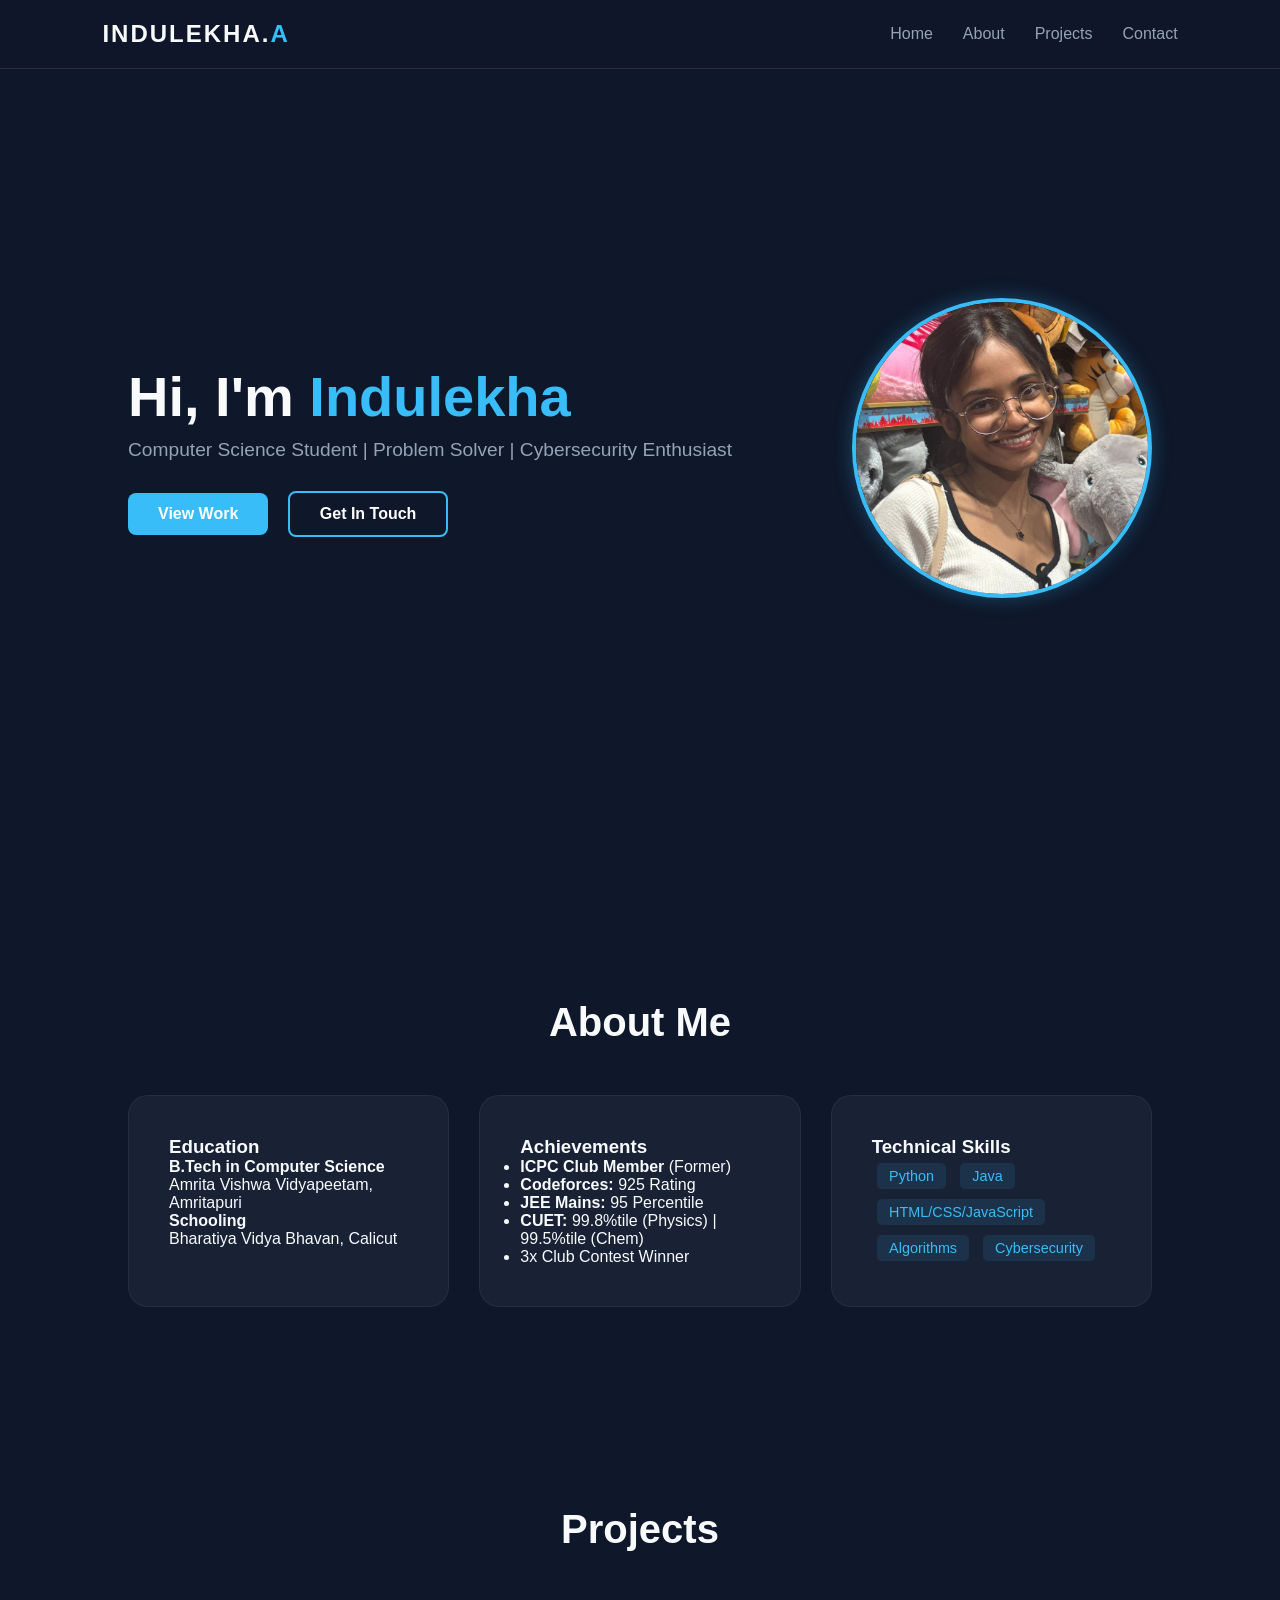
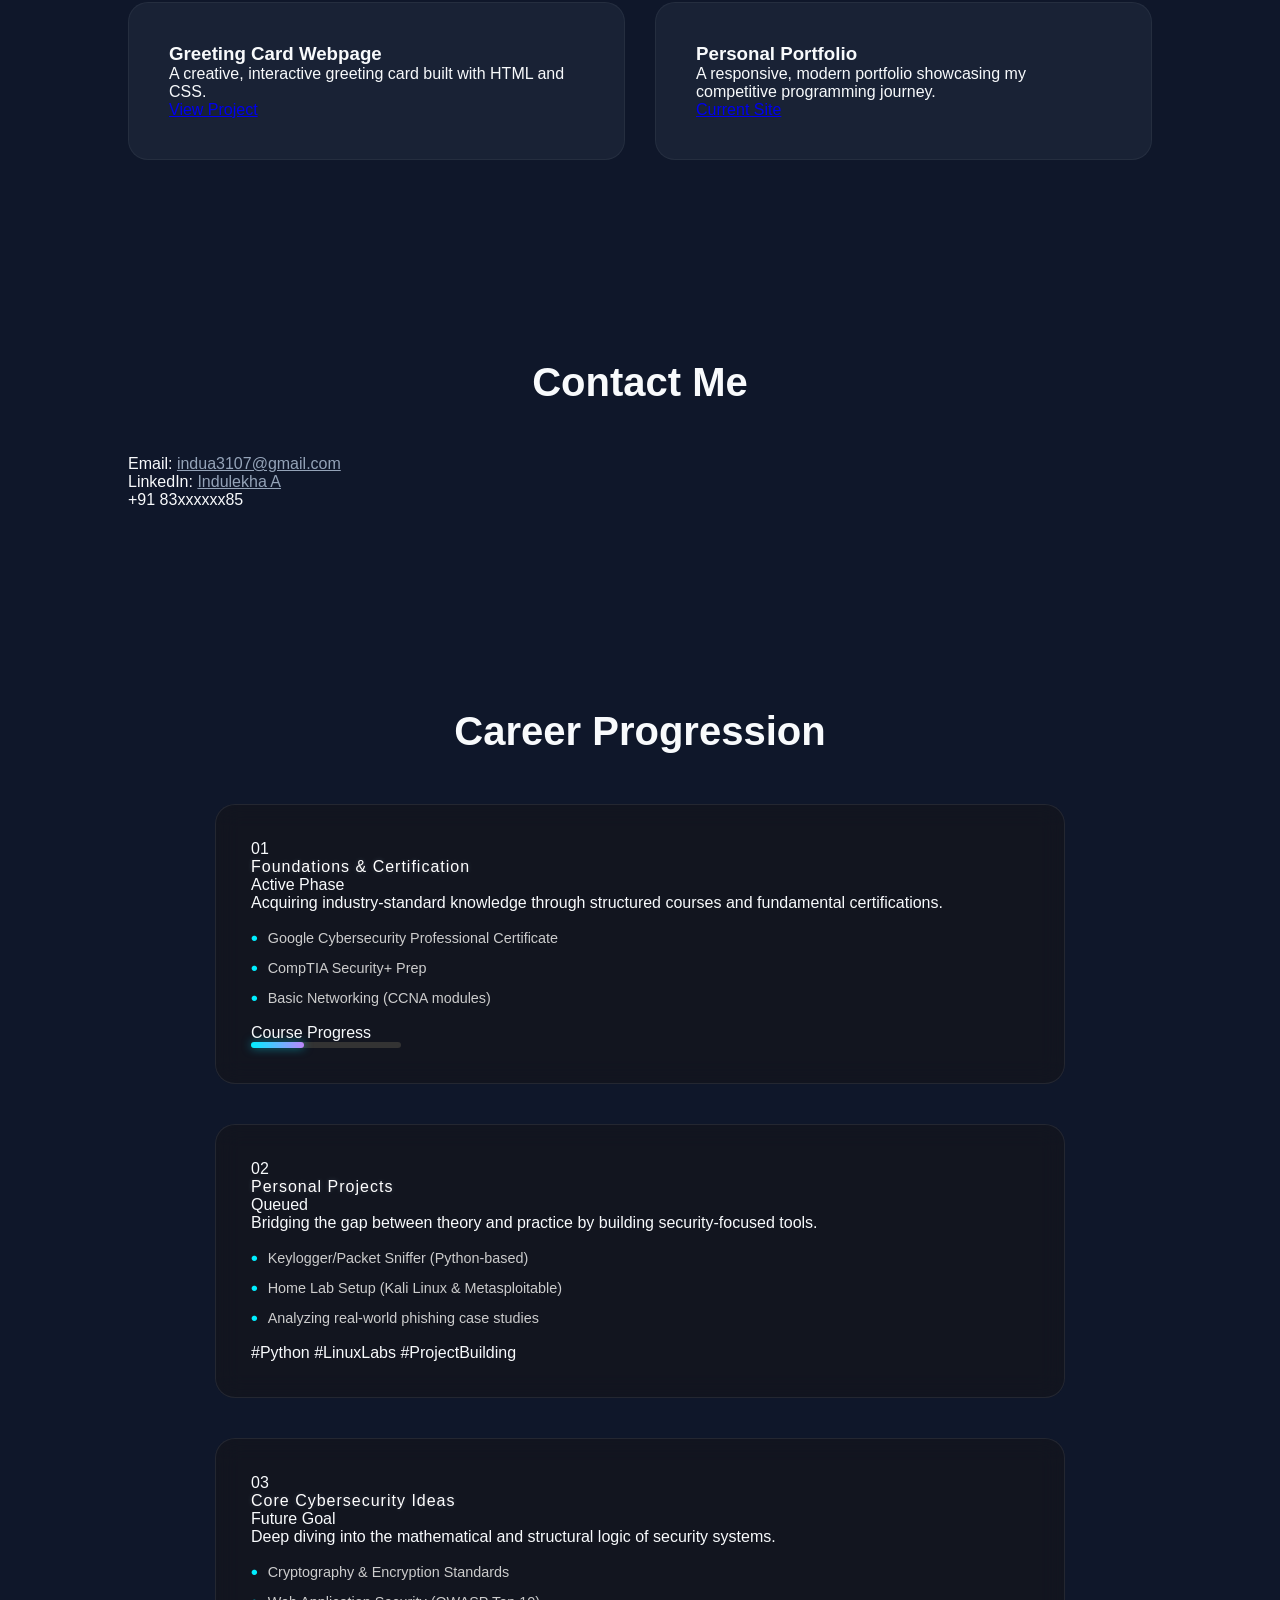
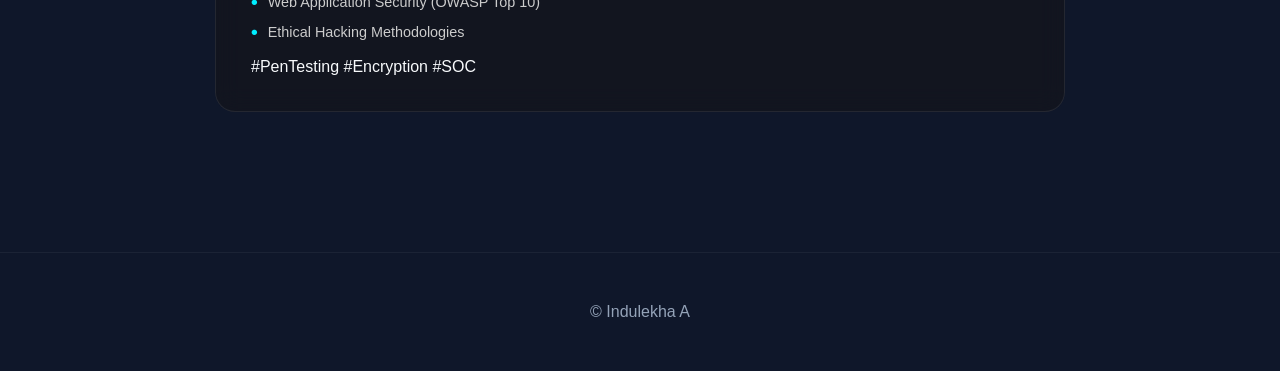
<file: index.html>
<!DOCTYPE html>
<html lang="en">
<head>
    <meta charset="UTF-8">
    <meta name="viewport" content="width=device-width, initial-scale=1.0">
    <title>Indulekha A | Portfolio</title>
    <link rel="stylesheet" href="style.css">
    <link href="https://unpkg.com/aos@2.3.1/dist/aos.css" rel="stylesheet">
</head>
<body>

    <nav>
        <div class="logo">INDULEKHA.<span>A</span></div>
        <ul class="nav-links">
            <li><a href="#home">Home</a></li>
            <li><a href="#about">About</a></li>
            <li><a href="#projects">Projects</a></li>
            <li><a href="#contact">Contact</a></li>
        </ul>
    </nav>

    <section id="home" class="hero">
        <div class="hero-content" data-aos="fade-up">
            <h1>Hi, I'm <span class="highlight">Indulekha</span></h1>
            <p>Computer Science Student | Problem Solver | Cybersecurity Enthusiast</p>
            <div class="hero-btns">
                <a href="#projects" class="btn">View Work</a>
                <a href="#contact" class="btn secondary">Get In Touch</a>
            </div>
        </div>
        <div class="hero-img" data-aos="zoom-in">
            <img src="profile.jpeg" alt="Indulekha A">
        </div>
    </section>

    <section id="about" class="container">
        <h2 class="section-title" data-aos="fade-right">About Me</h2>
        <div class="about-grid">
            <div class="about-card" data-aos="fade-up">
                <h3>Education</h3>
                <p><strong>B.Tech in Computer Science</strong><br>Amrita Vishwa Vidyapeetam, Amritapuri</p>
                <p><strong>Schooling</strong><br>Bharatiya Vidya Bhavan, Calicut</p>
            </div>
            <div class="about-card" data-aos="fade-up" data-aos-delay="100">
                <h3>Achievements</h3>
                <ul class="achievement-list">
                    <li><strong>ICPC Club Member</strong> (Former)</li>
                    <li><strong>Codeforces:</strong> 925 Rating</li>
                
                    <li><strong>JEE Mains:</strong> 95 Percentile</li>
                    <li><strong>CUET:</strong> 99.8%tile (Physics) | 99.5%tile (Chem)</li>
                    
                    <li>3x Club Contest Winner</li>
                </ul>
            </div>
            <div class="about-card" data-aos="fade-up" data-aos-delay="200">
                <h3>Technical Skills</h3>
                <div class="skills-tags">
                    <span>Python</span> <span>Java</span> <span>HTML/CSS/JavaScript</span> <span>Algorithms</span> <span>Cybersecurity</span>
                </div>
            </div>
        </div>
    </section>

    <section id="projects" class="container">
        <h2 class="section-title" data-aos="fade-left">Projects</h2>
        <div class="project-grid">
            <div class="project-card" data-aos="flip-up">
                <h3>Greeting Card Webpage</h3>
                <p>A creative, interactive greeting card built with HTML and CSS.</p>
                <a href="greetingcard.html" class="project-link">View Project</a>
            </div>
            <div class="project-card" data-aos="flip-up" data-aos-delay="100">
                <div class="project-icon"><i class="fas fa-code"></i></div>
                <h3>Personal Portfolio</h3>
                <p>A responsive, modern portfolio showcasing my competitive programming journey.</p>
                <a href="#" class="project-link">Current Site</a>
            </div>
        </div>
    </section>

    <section id="contact" class="container">
        <h2 class="section-title" data-aos="fade-up">Contact Me</h2>
        <div class="contact-links" data-aos="zoom-in">
            <p>Email: <a href="mailto:indua3107@gmail.com" style="color:#94a3b8;">indua3107@gmail.com</a></p>
            <p>LinkedIn: <a href="https://www.linkedin.com/in/indulekha-a-11506b38a" target="_blank" style="color:#94a3b8;">Indulekha A</a></p>
            <p><i class="fas fa-phone"></i> +91 83xxxxxx85</p>
        </div>
    </section>
    <section id="roadmap" class="container">
    <h2 class="section-title" data-aos="fade-right">Career Progression</h2>
    <div class="cyber-roadmap">
        
        <div class="cyber-node" data-aos="fade-up">
            <div>
                <div>01</div>
                <div>
                    <span class="glitch-text">Foundations & Certification</span>
                    <div>Active Phase</div>
                </div>
            </div>
            <div>
                <p>Acquiring industry-standard knowledge through structured courses and fundamental certifications.</p>
                <ul class="roadmap-bullets">
                    <li>Google Cybersecurity Professional Certificate</li>
                    <li>CompTIA Security+ Prep</li>
                    <li>Basic Networking (CCNA modules)</li>
                </ul>
                <div>
                    <div><span>Course Progress</span><div class="stat-bar"><div class="bar-fill" style="width: 35%"></div></div></div>
                </div>
            </div>

        </div>
        <div class="cyber-node" data-aos="fade-up" data-aos-delay="100">
            <div>
                <div>02</div>
                <div>
                    <span class="glitch-text">Personal Projects</span>
                    <div class="status-indicator processing">Queued</div>
                </div>
            </div>
            <div>
                <p>Bridging the gap between theory and practice by building security-focused tools.</p>
                <ul class="roadmap-bullets">
                    <li>Keylogger/Packet Sniffer (Python-based)</li>
                    <li>Home Lab Setup (Kali Linux & Metasploitable)</li>
                    <li>Analyzing real-world phishing case studies</li>
                </ul>
                <div>
                    <span>#Python</span> <span>#LinuxLabs</span> <span>#ProjectBuilding</span>
                </div>
            </div>
        </div>

        <div class="cyber-node" data-aos="fade-up" data-aos-delay="200">
            <div>
                <div>03</div>
                <div>
                    <span class="glitch-text">Core Cybersecurity Ideas</span>
                    <div class="status-indicator offline">Future Goal</div>
                </div>
            </div>
            <div>
                <p>Deep diving into the mathematical and structural logic of security systems.</p>
                <ul class="roadmap-bullets">
                    <li>Cryptography & Encryption Standards</li>
                    <li>Web Application Security (OWASP Top 10)</li>
                    <li>Ethical Hacking Methodologies</li>
                </ul>
                <div>
                    <span>#PenTesting</span> <span>#Encryption</span> <span>#SOC</span>
                </div>
            </div>
        </div>

    </div>
</section>
    <footer>
        <p>© Indulekha A</p>
    </footer>

    <script src="https://unpkg.com/aos@2.3.1/dist/aos.js"></script>
    <script>
        AOS.init({ duration: 1000, once: true });
    </script>
</body>
</html>
</file>
<file: style.css>
:root {
    --primary: #38bdf8;
    --bg: #0f172a;
    --card-bg: rgba(30, 41, 59, 0.7);
    --text: #f8fafc;
    --text-dim: #94a3b8;
}

* {
    margin: 0;
    padding: 0;
    box-sizing: border-box;
    font-family: 'Inter', 'Segoe UI', sans-serif;
}

body {
    background-color: var(--bg);
    color: var(--text);
    overflow-x: hidden;
}

nav {
    display: flex;
    justify-content: space-between;
    align-items: center;
    padding: 20px 8%;
    position: fixed;
    width: 100%;
    z-index: 1000;
    background: rgba(15, 23, 42, 0.8);
    backdrop-filter: blur(12px);
    border-bottom: 1px solid rgba(255, 255, 255, 0.1);
}

.logo { font-size: 1.5rem; font-weight: bold; letter-spacing: 2px; }
.logo span { color: var(--primary); }

.nav-links { display: flex; list-style: none; }
.nav-links li { margin-left: 30px; }
.nav-links a { 
    text-decoration: none; 
    color: var(--text-dim); 
    font-weight: 500;
}
.nav-links a:hover { color: var(--primary); }

.hero {
    height: 100vh;
    display: flex;
    align-items: center;
    justify-content: space-between;
    padding: 0 10%;
}

.hero-content h1 { font-size: 3.5rem; margin-bottom: 10px; }
.highlight { color: var(--primary); }
.hero-content p { color: var(--text-dim); font-size: 1.2rem; margin-bottom: 30px; }

.hero-img img {
    width: 300px;
    height: 300px;
    object-fit: cover;
    border-radius: 50%;
    border: 4px solid #38bdf8;
    box-shadow: 0 0 20px rgba(56, 189, 248, 0.3);
}

.container { padding: 100px 10%; }
.section-title { font-size: 2.5rem; margin-bottom: 50px; text-align: center; }

.about-grid, .project-grid {
    display: grid;
    grid-template-columns: repeat(auto-fit, minmax(280px, 1fr));
    gap: 30px;
}

.about-card, .project-card {
    background: var(--card-bg);
    padding: 40px;
    border-radius: 20px;
    border: 1px solid rgba(255, 255, 255, 0.05);
}

.about-card:hover, .project-card:hover {
    border-color: var(--primary);
}

.skills-tags span {
    display: inline-block;
    background: rgba(56, 189, 248, 0.1);
    color: var(--primary);
    padding: 5px 12px;
    border-radius: 5px;
    margin: 5px;
    font-size: 0.9rem;
}

.btn {
    padding: 12px 30px;
    border-radius: 8px;
    text-decoration: none;
    font-weight: 600;
    transition: 0.3s;
    display: inline-block;
    background: var(--primary);
    color: white;
}

.btn.secondary {
    background: transparent;
    border: 2px solid var(--primary);
    margin-left: 15px;
}

.btn:hover { opacity: 0.8; transform: scale(1.05); }

footer {
    text-align: center;
    padding: 50px;
    border-top: 1px solid rgba(255, 255, 255, 0.05);
    color: var(--text-dim);
}

@media (max-width: 768px) {
    .hero { flex-direction: column-reverse; justify-content: center; text-align: center; padding-top: 100px; }
    .hero-content h1 { font-size: 2.5rem; }
    .hero-img img { width: 250px; height: 250px; margin-bottom: 30px; }
    .nav-links { display: none; }
    .btn.secondary { margin: 10px 0 0 0; }
}
.cyber-roadmap {
    display: flex;
    flex-direction: column;
    gap: 40px;
    max-width: 850px;
    margin: 40px auto;
}

.cyber-node {
    background: rgba(20, 20, 25, 0.6);
    backdrop-filter: blur(12px);
    border: 1px solid rgba(255, 255, 255, 0.08);
    border-radius: 20px;
    padding: 35px;
    transition: all 0.4s ease;
}

.cyber-node:hover {
    border-color: rgba(0, 238, 255, 0.4);
    box-shadow: 0 10px 30px rgba(0, 0, 0, 0.5);
}

.roadmap-bullets {
    list-style: none;
    margin: 15px 0;
    padding: 0;
}

.roadmap-bullets li {
    font-size: 0.9rem;
    color: #ccc;
    margin-bottom: 8px;
    display: flex;
    align-items: center;
}

.roadmap-bullets li::before {
    content: "•";
    color: #00eeff;
    font-weight: bold;
    margin-right: 10px;
    font-size: 1.2rem;
}
.glitch-text {
    font-family: 'Segoe UI', sans-serif;
    letter-spacing: 1px;
    color: #fff;
    text-shadow: 0 0 5px rgba(255,255,255,0.2);
}

.stat-bar {
    width: 150px;
    height: 6px;
    background: #333;
    border-radius: 10px;
}

.bar-fill {
    height: 100%;
    background: linear-gradient(90deg, #00eeff, #bb86fc);
    box-shadow: 0 0 10px rgba(0, 238, 255, 0.5);
    border-radius: 10px;
}
</file>
